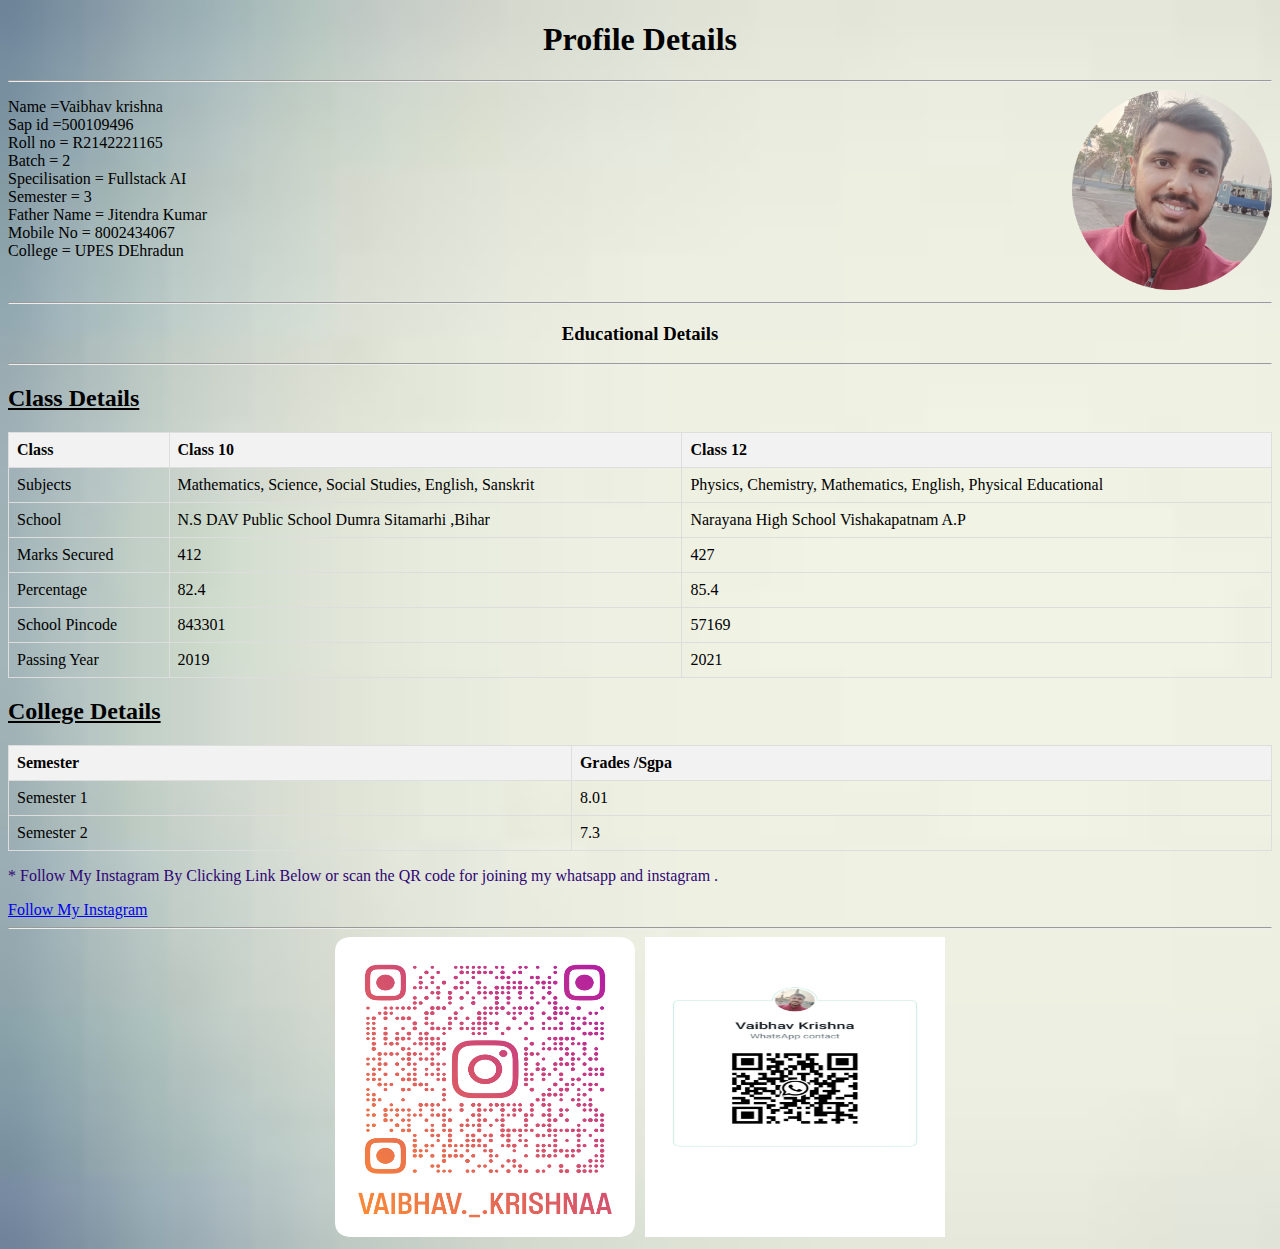
<file: index.html>
<!DOCTYPE html>
<html>
    <head>
        <title> My Profile</title>
        <link rel="stylesheet " href="./styles.css"/>
    </head>
    <body>
        <div>
        <center><h1> Profile Details</h1></center>
        <p style="background-image: url('./123.jpeg');"></p>
    </div>
        <hr  />
        
        <body style="background-color:rgb(213, 91, 91);"></body>
        <!-- <style>
            img {
                float: right;
            }
        </style>  -->
        
      
      <a href="https://www.instagram.com/vaibhav._.krishnaa/" target = " "><img src="WhatsApp-modified.png" alt="vaibhav krishna" align="right" height="200px" width="200"></a>
         
        <P>Name =Vaibhav krishna <br> Sap id =500109496 <br> Roll no = R2142221165 <br> Batch = 2 <br> Specilisation = Fullstack AI <br> Semester = 3 <br> Father Name = Jitendra Kumar <br> Mobile No = 8002434067<br> College = UPES DEhradun </P>
        <br/>
    </div>
       <hr>
         
       <center> <h3> Educational Details</h3></center>
        <hr>
        <title>Class Details</title>
       
    
        <!-- /* tr:nth-child(even) {
                background-color: #f2f2f2;
            } */
        
        /* table,th,td{
            border:2px solid rgb(13, 76, 223);
            border-collapse: collapse;
        }  -->
    <style>h2{text-decoration:underline;}</style>
    
        
    </head>
    <body>
        <h2>Class Details</h2>
        <table>
            <tr>
                <th>Class</th>
                <th>Class 10</th>
                <th>Class 12</th>
                
            </tr>
            <tr>
                <td>Subjects</td>
                <td>Mathematics, Science, Social Studies, English, Sanskrit</td>
                <td>Physics, Chemistry, Mathematics, English, Physical Educational</td>
            </tr>
            <tr>
                <td>School</td>
                <td>N.S DAV Public School Dumra Sitamarhi ,Bihar </td>
                <td>Narayana High School Vishakapatnam A.P </td>
            </tr>
            <tr>
                <td>Marks Secured</td>
                <td>412</td>
                <td>427</td>
            </tr>
            <tr>
                <td>Percentage</td>
                <td>82.4</td>
                <td>85.4</td>
            </tr>
            <tr>
                <td>School Pincode</td>
                <td>843301</td>
                <td>57169</td>
            </tr>
            <tr>
                <td>Passing Year</td>
                <td>2019</td>
                <td>2021</td>
            </tr>
        </table>
        <h2>College  Details</h2>
        <table>
            <tr>
                <th>Semester</th>
                <th>Grades /Sgpa</th>
            </tr>
            <tr>
                <Td>Semester 1</Td> 
                <td>8.01</td>
            </tr>
            <tr>
                <td>Semester 2</td>
                <td>7.3</td>
            </tr>
        </table>
    </div>

       <P style="color:rgb(47, 5, 116);">*  Follow My Instagram  By Clicking Link Below or scan the QR code for joining my whatsapp and instagram . </P>
        <a href="https://www.instagram.com/vaibhav._.krishnaa/" target = " "> Follow My Instagram</a>
        <hr  />
       <!-- <center><img src="vaibhav._.krishnaa_qr.png " alt="qr code to follow istagram " align="middle" height="200px" width="200" ></center> -->
    
     <div class="image-row">
        <center><a href="https://www.instagram.com/vaibhav._.krishnaa/" target = " "><img src="vaibhav._.krishnaa_qr.png " alt="qr code to follow istagram "  height="300px" width="300" ></a></center>
        <center><a href="https://wa.me/qr/DSCCFBGGG4TFK1" target = " " ><img src="./25.jpg" alt="qr code to follow istagram "  height="300px" width="300" ></a></center>
        

     </div>
        </style>
    </body>
</html>
</file>
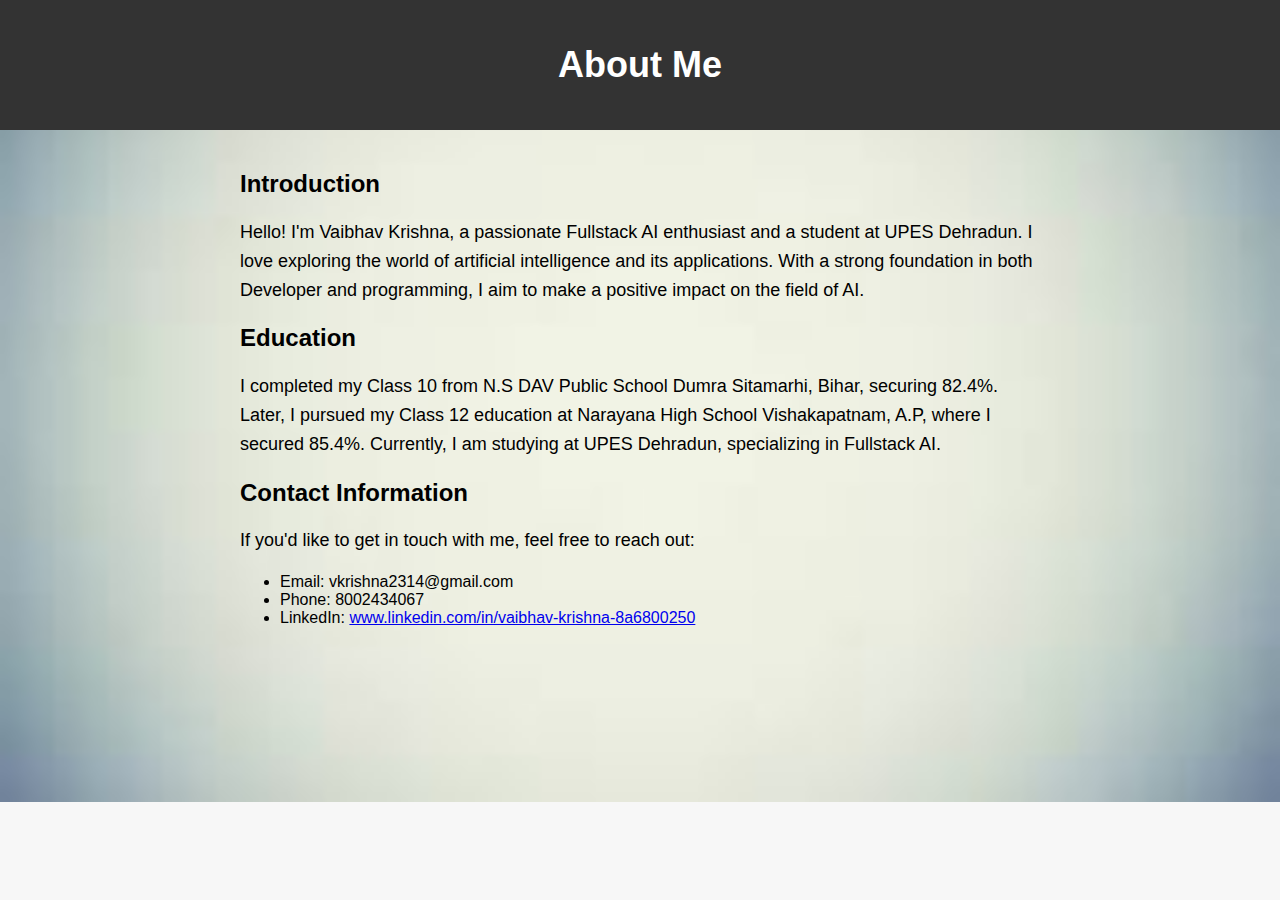
<file: about.html>
<!DOCTYPE html>
<html>
<head>
    <title>About Me</title>
    <link rel="stylesheet" href="styles.css">
    <style>
        /* Add specific CSS styles for this page if needed */
        body {
            font-family: Arial, sans-serif;
            background-color: #f7f7f7;
            margin: 0;
            padding: 0;
        }

        header {
            background-color: #333;
            color: #fff;
            text-align: center;
            padding: 20px;
        }

        .container {
            max-width: 800px;
            margin: 0 auto;
            padding: 20px;
        }

        h1 {
            font-size: 36px;
        }

        p {
            font-size: 18px;
            line-height: 1.6;
        }
    </style>
</head>
<body>
    <header>
        <h1>About Me</h1>
    </header>
    <div class="container">
        <h2>Introduction</h2>
        <p>
            Hello! I'm Vaibhav Krishna, a passionate Fullstack AI enthusiast and a student at UPES Dehradun. I love exploring the world of artificial intelligence and its applications. With a strong foundation in both Developer and programming, I aim to make a positive impact on the field of AI.
        </p>

        <h2>Education</h2>
        <p>
            I completed my Class 10 from N.S DAV Public School Dumra Sitamarhi, Bihar, securing 82.4%. Later, I pursued my Class 12 education at Narayana High School Vishakapatnam, A.P, where I secured 85.4%. Currently, I am studying at UPES Dehradun, specializing in Fullstack AI.
        </p>

        <h2>Contact Information</h2>
        <p>
            If you'd like to get in touch with me, feel free to reach out:
        </p>
        <ul>
            <li>Email: vkrishna2314@gmail.com</li>
            <li>Phone: 8002434067</li>
            <li>LinkedIn: <a href="www.linkedin.com/in/vaibhav-krishna-8a6800250">www.linkedin.com/in/vaibhav-krishna-8a6800250</a></li>
        </ul>
    </div>
</body>
</html>
</file>
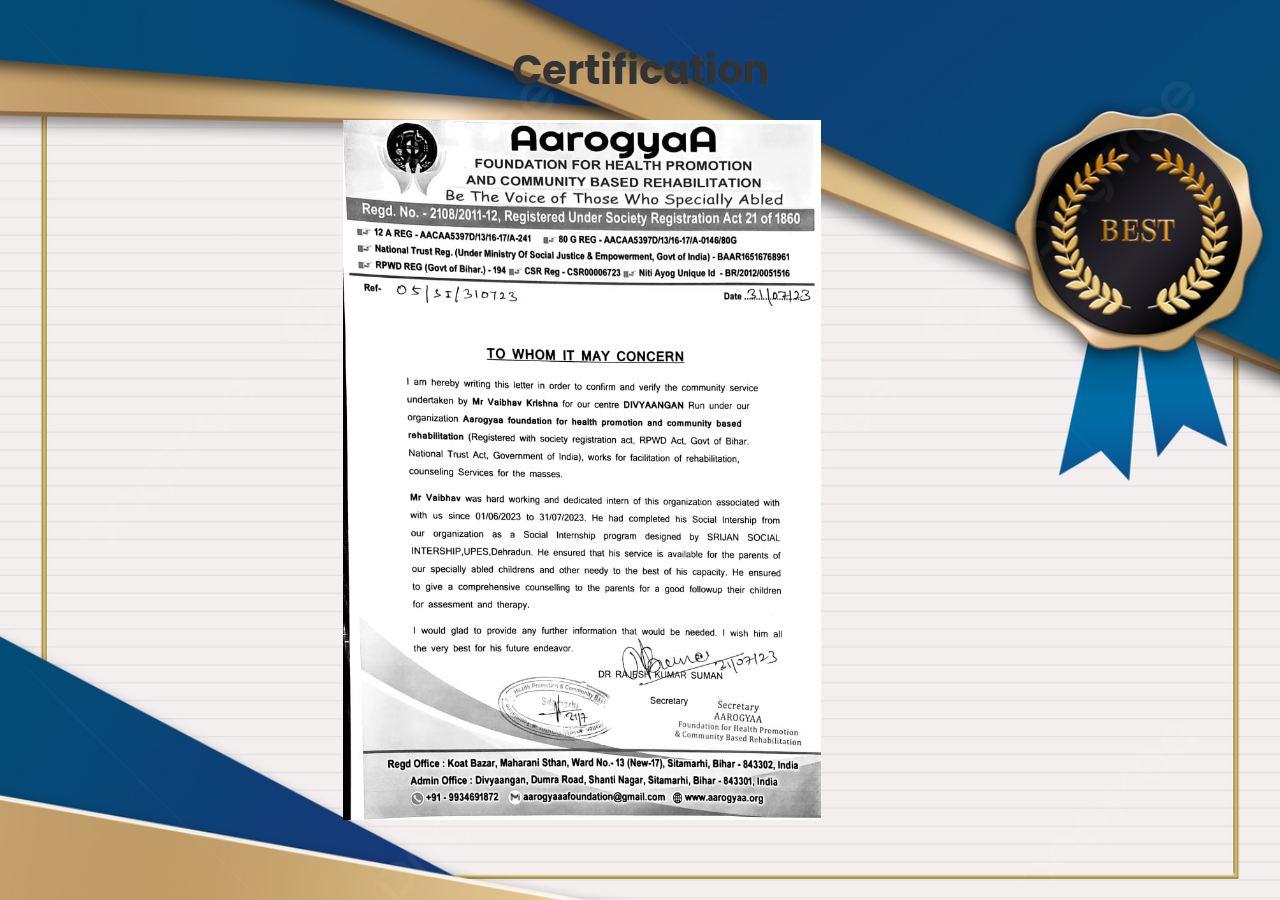
<file: certification.html>
<!DOCTYPE html>
<html lang="en">

<head>
    <meta charset="UTF-8">
    <meta http-equiv="X-UA-Compatible" content="IE=edge">
    <meta name="viewport" content="width=device-width, initial-scale=1.0">
    <title>Certification</title>
    <link rel="shortcut icon" href="./images/favicon.ico" type="image/x-icon">

    <link rel="stylesheet" href="./cersty.css">
</head>

<body>
    <div class="container">
        <h1>Certification</h1>
        <div class="gallery">
            <figure class="card">
                <img src="./cer1.jpeg" alt="">
                <figcaption>Internship Certificate</figcaption>
            </figure>
            
        </div>
    </div>



</body>

</html>
</file>
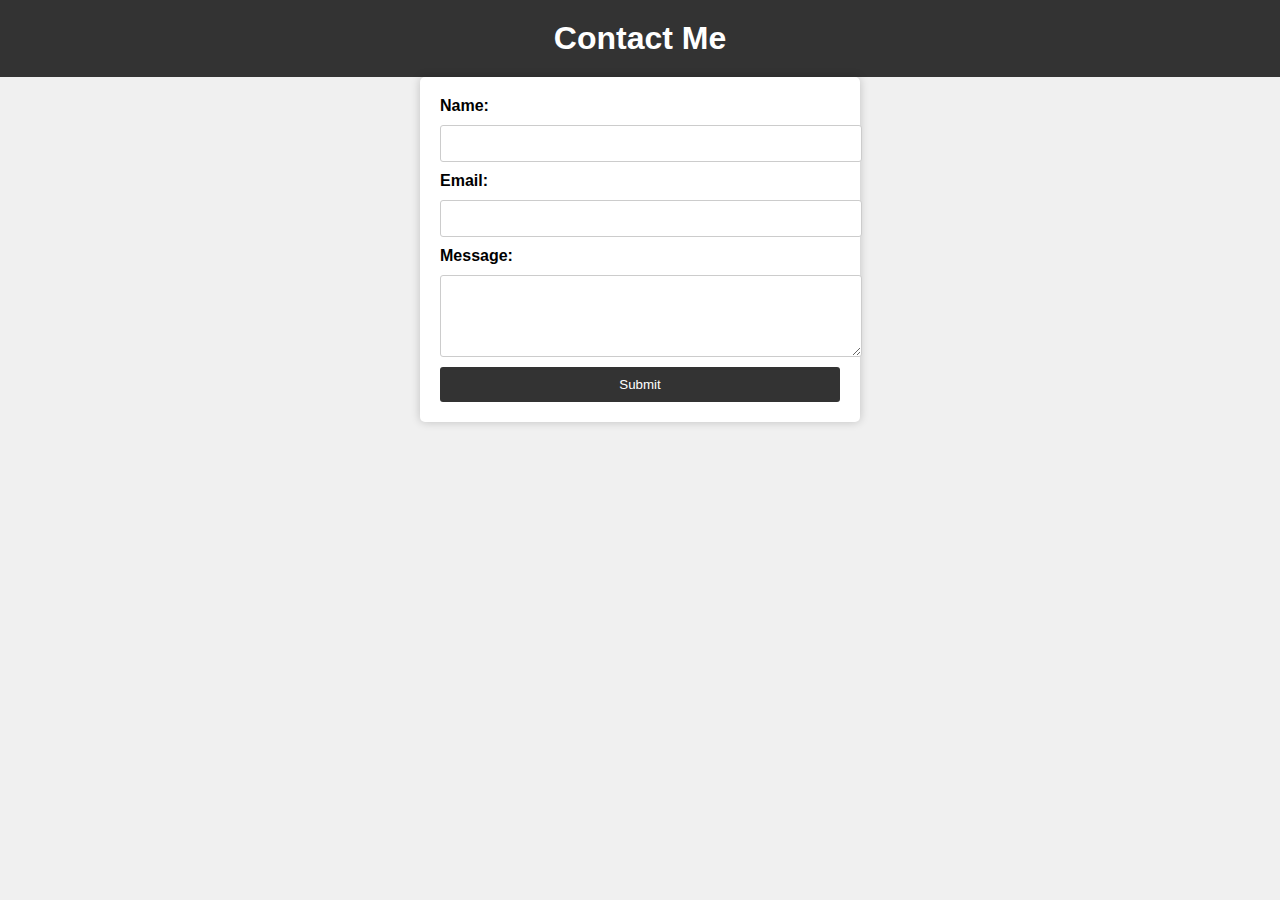
<file: contactme.html>
<!DOCTYPE html>
<html lang="en">
<head>
    <meta charset="UTF-8">
    <meta name="viewport" content="width=device-width, initial-scale=1.0">
    <title>Contact Me</title>
    <link rel="stylesheet" href="con.css">
</head>
<body>
    <header>
        <h1>Contact Me</h1>
    </header>
    <section class="contact-form">
        <form action="submit_form.php" method="POST">
            <label for="name">Name:</label>
            <input type="text" id="name" name="name" required>

            <label for="email">Email:</label>
            <input type="email" id="email" name="email" required>

            <label for="message">Message:</label>
            <textarea id="message" name="message" rows="4" required></textarea>

            <button type="submit">Submit</button>
        </form>
    </section>
</body>
</html>
</file>
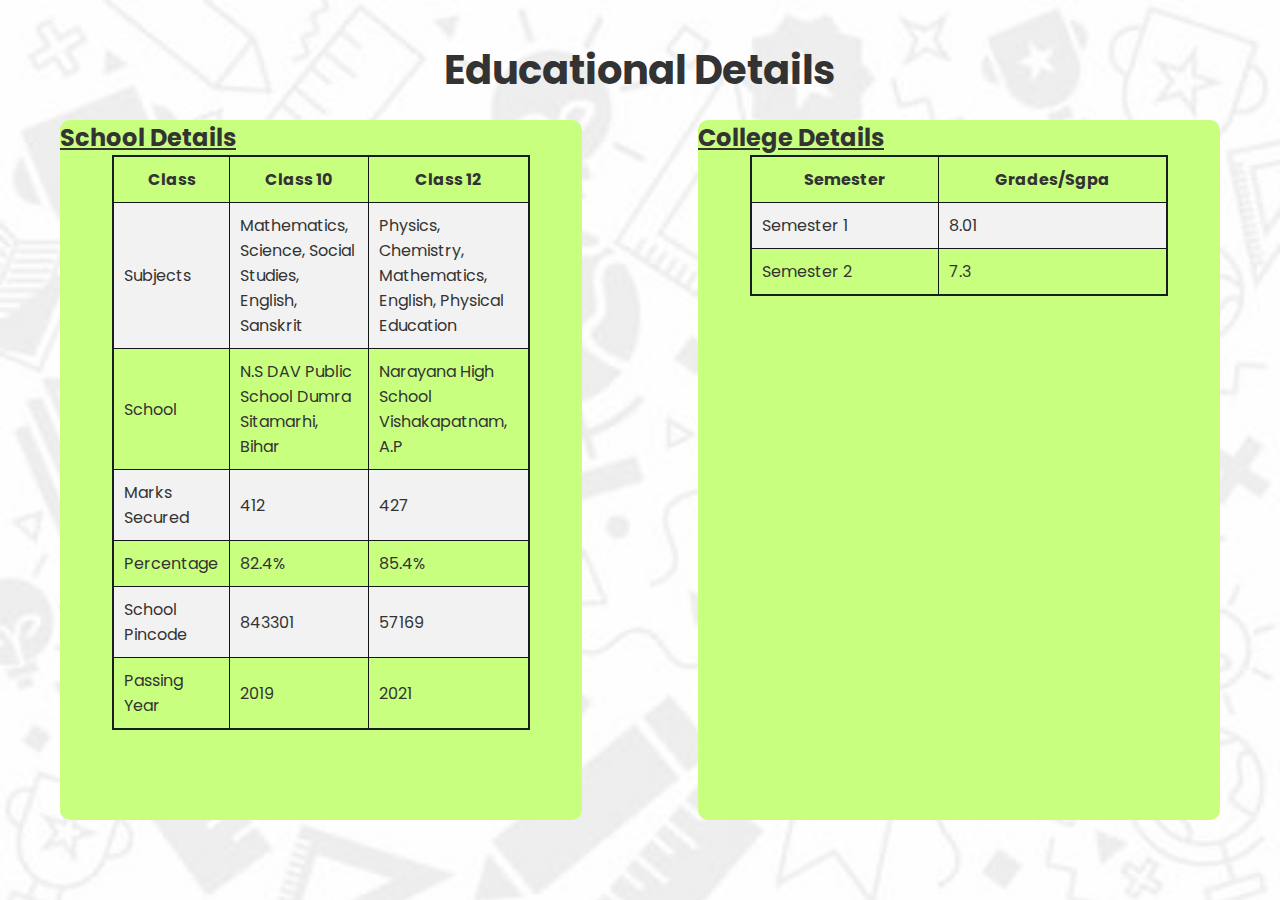
<file: educa.html>
<!DOCTYPE html>
<html lang="en">

<head>
    <meta charset="UTF-8">
    <meta http-equiv="X-UA-Compatible" content="IE=edge">
    <meta name="viewport" content="width=device-width, initial-scale=1.0">
    <title>Educational Details</title>
    <link rel="shortcut icon" href="./images/favicon.ico" type="image/x-icon">

    <link rel="stylesheet" href="./edustyles.css">
    <style>
        h2 {
            text-decoration: underline;
        }
        table {
            border: 2px solid rgb(24, 28, 35);
            border-collapse: collapse;
            width: 80%;
            margin: 0 auto;
        }
        th, td {
            border: 1px solid rgb(20, 21, 23);
            padding: 10px;
        }
        tr:nth-child(even) {
            background-color: #f2f2f2;
        }
    </style>
</head>

<body>
    <div class="container">
        <h1>Educational Details</h1>
        <div class="gallery">
            <figure class="card">
                <h2>School Details</h2>
                <table>
                    <tr>
                        <th>Class</th>
                        <th>Class 10</th>
                        <th>Class 12</th>
                    </tr>
                    <tr>
                        <td>Subjects</td>
                        <td>Mathematics, Science, Social Studies, English, Sanskrit</td>
                        <td>Physics, Chemistry, Mathematics, English, Physical Education</td>
                    </tr>
                    <tr>
                        <td>School</td>
                        <td>N.S DAV Public School Dumra Sitamarhi, Bihar</td>
                        <td>Narayana High School Vishakapatnam, A.P</td>
                    </tr>
                    <tr>
                        <td>Marks Secured</td>
                        <td>412</td>
                        <td>427</td>
                    </tr>
                    <tr>
                        <td>Percentage</td>
                        <td>82.4%</td>
                        <td>85.4%</td>
                    </tr>
                    <tr>
                        <td>School Pincode</td>
                        <td>843301</td>
                        <td>57169</td>
                    </tr>
                    <tr>
                        <td>Passing Year</td>
                        <td>2019</td>
                        <td>2021</td>
                    </tr>
                </table>
                <figcaption>School</figcaption>
            </figure>
            <figure class="card">
                <h2>College Details</h2>
                <table>
                    <tr>
                        <th>Semester</th>
                        <th>Grades/Sgpa</th>
                    </tr>
                    <tr>
                        <td>Semester 1</td>
                        <td>8.01</td>
                    </tr>
                    <tr>
                        <td>Semester 2</td>
                        <td>7.3</td>
                    </tr>
                </table>
                <figcaption>College</figcaption>
            </figure>
            
        </div>
    </div>



</body>

</html>
</file>
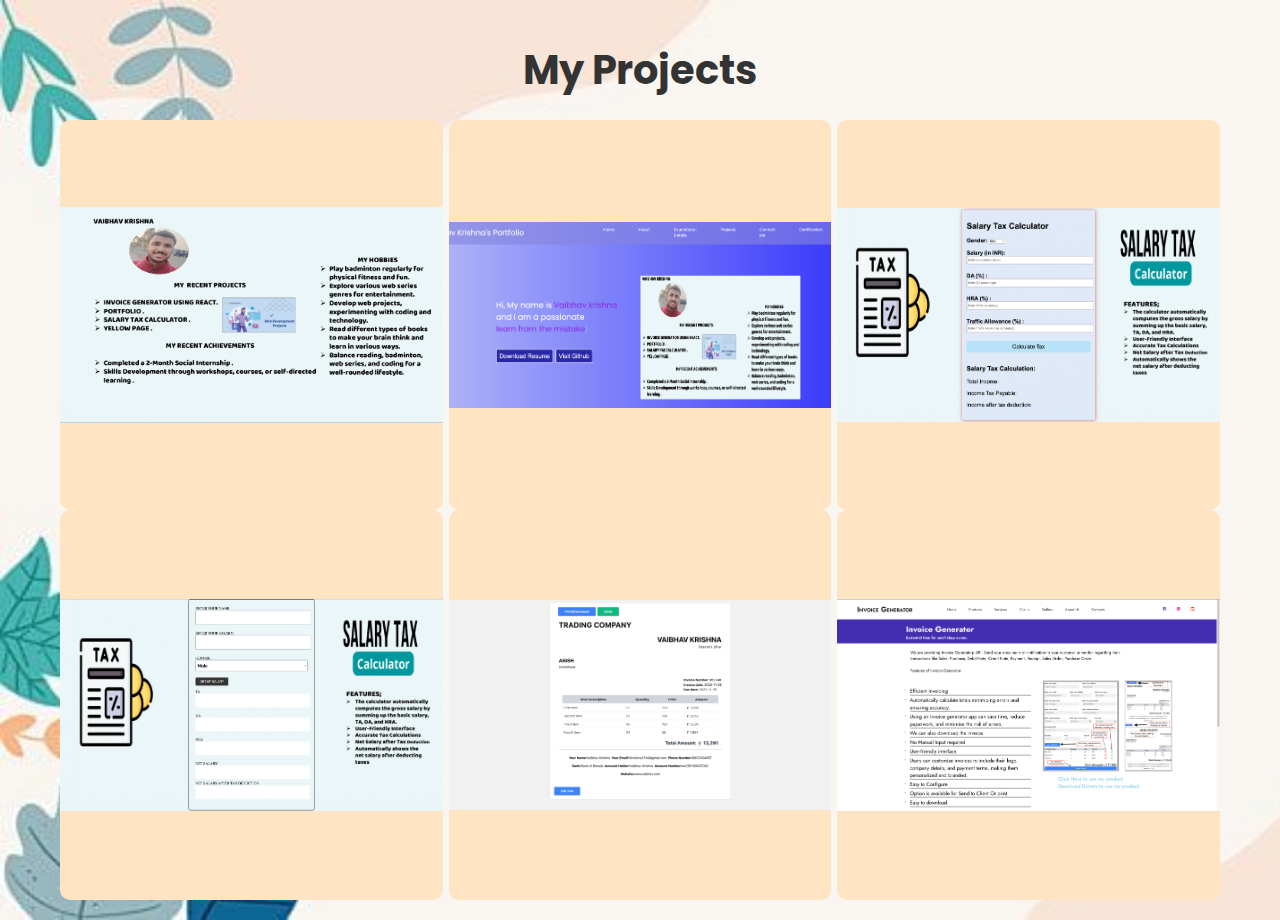
<file: project.html>
<!DOCTYPE html>
<html lang="en">

<head>
    <meta charset="UTF-8">
    <meta http-equiv="X-UA-Compatible" content="IE=edge">
    <meta name="viewport" content="width=device-width, initial-scale=1.0">
    <title>My Projects</title>
    <link rel="shortcut icon" href="./images/favicon.ico" type="image/x-icon">

    <link rel="stylesheet" href="./stylepro.css">
</head>

<body>
    <div class="container">
        <h1>My Projects</h1>
        <div class="gallery">
            <figure class="card">
                <img src="./IMG12.jpg" alt="">
                <figcaption>Overview</figcaption>
            </figure>
            <figure class="card">
                <img src="./profile.png" alt="">
                <figcaption>Portfolio</figcaption>
            </figure>
            <figure class="card">
                <img src="./taximg1.png" alt="">
                <figcaption>Tax Calculator</figcaption>
            </figure>
            <figure class="card">
                <img src="./taximg2.png" alt="">
                <figcaption>Tax Calculator</figcaption>
            </figure>
            <figure class="card">
                <img src="./inv2.png" alt="">
                <figcaption>Invoice Generator</figcaption>
            </figure>
            <figure class="card">
                <img src="./inv1.png" alt="">
                <figcaption>Invoice Generator</figcaption>
            </figure>
        </div>
    </div>



</body>

</html>
</file>
<file: styles.css>
body {
    background-image: url("images.jpeg");
    background-repeat: no-repeat;
    background-size: cover;
}

table {
    border-collapse: collapse;
    width: 100%;
    border: 1px solid #ddd;
}

th, td {
    border: 1px solid #ddd;
    padding: 8px;
    text-align: left;
}

th {
    background-color: #f2f2f2;
}

.image-row {
    display: flex;
    justify-content: center;
    gap: 10px;
}
</file>
<file: cersty.css>
/* Add your global CSS styles here */
/* /* image source: https://www.pexels.com/search/Architecture/?orientation=square&size=medium */
/* or download from: https://github.com/codehelp-website/webdev-course-content/raw/main/week2/ImageGallery/images.zip */

@import url("https://fonts.googleapis.com/css2?family=Poppins:wght@200;300;400;500;600;700;800&display=swap");

* {
  margin: 0;
  padding: 0;
  box-sizing: border-box;
}

html,
body {
  font-family: "Poppins", sans-serif;
  background-color: #f4f4f4;
  background-image: url("./cerbag1.jpeg");
  background-repeat: no-repeat;
  background-size:cover;
  color: #333;
}

.container {
  max-width: 1200px;
  margin: 0 auto;
  padding: 20px;
}

.container h1 {
  margin: 20px 0;
  text-align: center;
  margin-bottom: 20px;
  font-size: 40px;
}

/* START using flexbox */
.gallery {
  display: flex;
  flex-wrap: wrap;
  justify-content: space-between;
}

.card {
  width: 90%;
  height: 700px;
  /* background-color: black; */
  object-fit: cover;
  filter: grayscale(100%);
  /* margin-bottom: 20px; */
  border-radius: 10px;
  overflow: hidden;
}
/* END using flexbox */

/* START using grid */
/* .gallery {
  display: grid;
  grid-template-columns: repeat(3, 1fr);
  grid-gap: 25px;
}

.card {
  width: 100%;
  height: 100%;
  object-fit: cover;
} 
/* END using grid */

.card img {
  height: 100%;
  width: 100%;
  filter: grayscale(100%);
  box-shadow: 0 0 20px #333;
  object-fit: scale-down;
}

.card:hover {
  transform: scale(1.03);
  filter: drop-shadow(0 0 10px #333);
  /* filter: grayscale(800%); */
  transition: 0.1s;
}

.card:hover img {
  filter: grayscale(0%);
}

.card {
  position: relative;
}

.card figcaption {
  position: absolute;
  bottom: 0;
  left: 0;
  padding: 25px;
  width: 100%;
  height: 20%;
  font-size: 16px;
  font-weight: 500;
  color: #fff;
  opacity: 0;
  border-radius: 0 0 10px 10px;
  /* use https://cssgradient.io/ to generate gradient */
  background: linear-gradient(0deg, rgba(0, 0, 0, 0.5) 0%, rgba(255, 255, 255, 0) 100%);
  transition: 3.3s;
}

.card:hover figcaption {
  opacity: 1;
  transform: scale(1.03);
}
</file>
<file: edustyles.css>
/* Add your global CSS styles here */
/* /* image source: https://www.pexels.com/search/Architecture/?orientation=square&size=medium */
/* or download from: https://github.com/codehelp-website/webdev-course-content/raw/main/week2/ImageGallery/images.zip */

@import url("https://fonts.googleapis.com/css2?family=Poppins:wght@200;300;400;500;600;700;800&display=swap");

* {
  margin: 0;
  padding: 0;
  box-sizing: border-box;
}

html,
body {
  font-family: "Poppins", sans-serif;
  background-color: #f4f4f4;
  background-image: url("./backpro3.jpeg");
  background-repeat: no-repeat;
  background-size:cover;
  color: #333;
}

.container {
  max-width: 1200px;
  margin: 0 auto;
  padding: 20px;
}

.container h1 {
  margin: 20px 0;
  text-align: center;
  margin-bottom: 20px;
  font-size: 40px;
}

/* START using flexbox */
.gallery {
  display: flex;
  flex-wrap: wrap;
  justify-content: space-between;
}

.card {
  width: 45%;
  height: 700px;
  object-fit: cover;
  /* filter: grayscale(100%); */
  background-color: rgb(200, 255, 127);
  /* margin-bottom: 20px; */
  border-radius: 10px;
  overflow: hidden;
}
/* END using flexbox */

/* START using grid */
/* .gallery {
  display: grid;
  grid-template-columns: repeat(3, 1fr);
  grid-gap: 25px;
}

.card {
  width: 100%;
  height: 100%;
  object-fit: cover;
} 
/* END using grid */

.card img {
  height: 100%;
  width: 100%;
  filter: grayscale(100%);
  box-shadow: 0 0 20px #333;
  object-fit: scale-down;
}

.card:hover {
  transform: scale(1.03);
  filter: drop-shadow(0 0 10px #333);
  filter: grayscale(800%);
  transition: 0.1s;
}

.card:hover img {
  filter: grayscale(0%);
}

.card {
  position: relative;
}

.card figcaption {
  position: absolute;
  bottom: 0;
  left: 0;
  padding: 25px;
  width: 100%;
  height: 20%;
  font-size: 16px;
  font-weight: 500;
  color: #fff;
  opacity: 0;
  border-radius: 0 0 10px 10px;
  /* use https://cssgradient.io/ to generate gradient */
  background: linear-gradient(0deg, rgba(0, 0, 0, 0.5) 0%, rgba(255, 255, 255, 0) 100%);
  transition: 3.3s;
}

.card:hover figcaption {
  opacity: 1;
  transform: scale(1.03);
}
</file>
<file: stylepro.css>
/* image source: https://www.pexels.com/search/Architecture/?orientation=square&size=medium */
/* or download from: https://github.com/codehelp-website/webdev-course-content/raw/main/week2/ImageGallery/images.zip */

@import url("https://fonts.googleapis.com/css2?family=Poppins:wght@200;300;400;500;600;700;800&display=swap");

* {
  margin: 0;
  padding: 0;
  box-sizing: border-box;
}

html,
body {
  font-family: "Poppins", sans-serif;
  background-color: #f4f4f4;
  background-image: url("./backpro2.jpeg");
  background-repeat: no-repeat;
  background-size:cover;
  color: #333;
}

.container {
  max-width: 1200px;
  margin: 0 auto;
  padding: 20px;
}

.container h1 {
  margin: 20px 0;
  text-align: center;
  margin-bottom: 20px;
  font-size: 40px;
}

/* START using flexbox */
.gallery {
  display: flex;
  flex-wrap: wrap;
  justify-content: space-between;
}

.card {
  width: 33%;
  height: 390px;
  object-fit: cover;
  background-color:bisque;
  /* margin-bottom: 20px; */
  border-radius: 10px;
  overflow: hidden;
}
/* END using flexbox */

/* START using grid */
/* .gallery {
  display: grid;
  grid-template-columns: repeat(3, 1fr);
  grid-gap: 25px;
}

.card {
  width: 100%;
  height: 100%;
  object-fit: cover;
} 
/* END using grid */

.card img {
  height: 100%;
  width: 100%;
  /* filter: grayscale(100%); */
  box-shadow: 0 0 20px #333;
  object-fit: scale-down;
}

.card:hover {
  transform: scale(1.03);
  filter: drop-shadow(0 0 10px #333);
  filter: grayscale(800%);
  transition: 0.1s;
}

.card:hover img {
  filter: grayscale(0%);
}

.card {
  position: relative;
}

.card figcaption {
  position: absolute;
  bottom: 0;
  left: 0;
  padding: 25px;
  width: 100%;
  height: 20%;
  font-size: 16px;
  font-weight: 500;
  color: #fff;
  opacity: 0;
  border-radius: 0 0 10px 10px;
  /* use https://cssgradient.io/ to generate gradient */
  background: linear-gradient(0deg, rgba(0, 0, 0, 0.5) 0%, rgba(255, 255, 255, 0) 100%);
  transition: 3.3s;
}

.card:hover figcaption {
  opacity: 1;
  transform: scale(1.03);
}
</file>
<file: con.css>
/* Reset some default styles for better consistency */
body, h1, form {
    margin: 0;
    padding: 0;
}

body {
    font-family: Arial, sans-serif;
    background-color: #f0f0f0;
}

header {
    background-color: #333;
    color: #fff;
    text-align: center;
    padding: 20px;
}

.contact-form {
    max-width: 400px;
    margin: 0 auto;
    padding: 20px;
    background-color: #fff;
    box-shadow: 0 0 10px rgba(0, 0, 0, 0.2);
    border-radius: 5px;
}

form {
    display: grid;
    gap: 10px;
}

label {
    font-weight: bold;
}

input[type="text"],
input[type="email"],
textarea {
    width: 100%;
    padding: 10px;
    border: 1px solid #ccc;
    border-radius: 3px;
}

button {
    background-color: #333;
    color: #fff;
    border: none;
    padding: 10px 20px;
    border-radius: 3px;
    cursor: pointer;
}

button:hover {
    background-color: #555;
}
</file>
